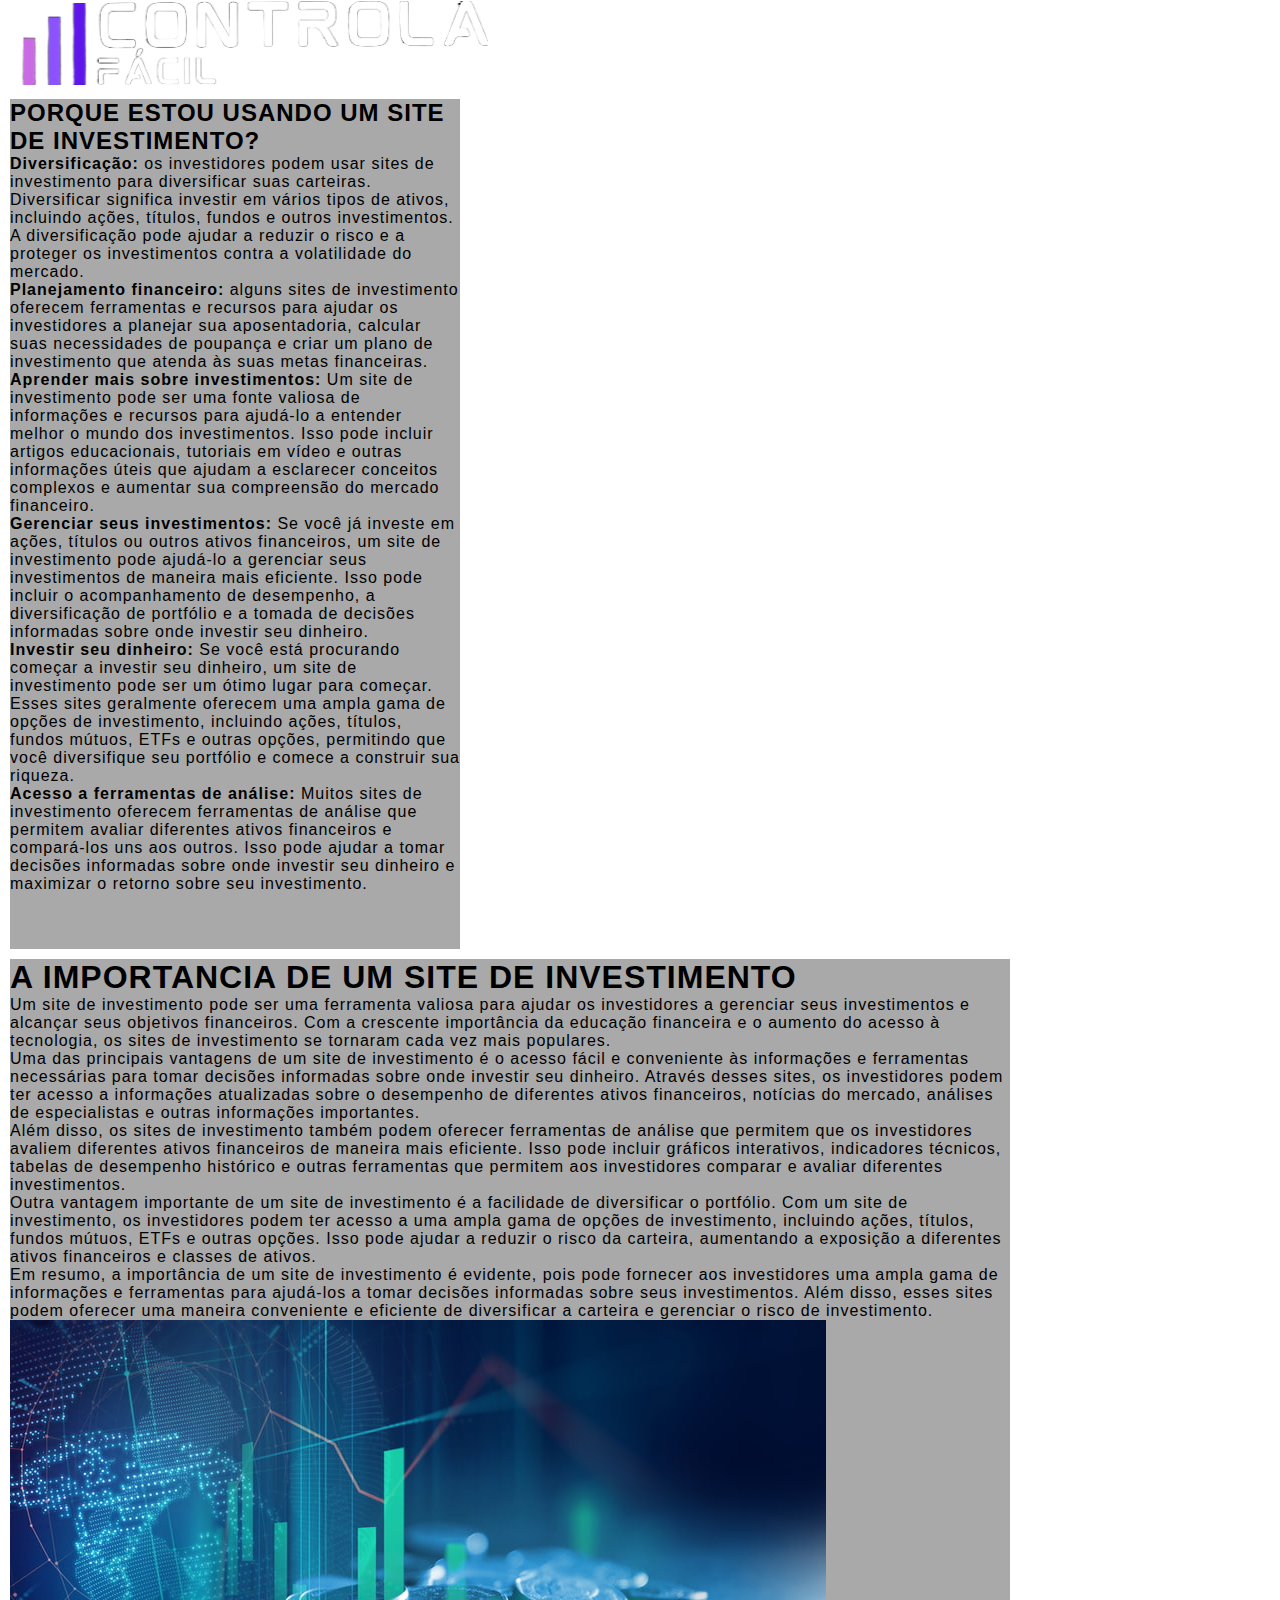
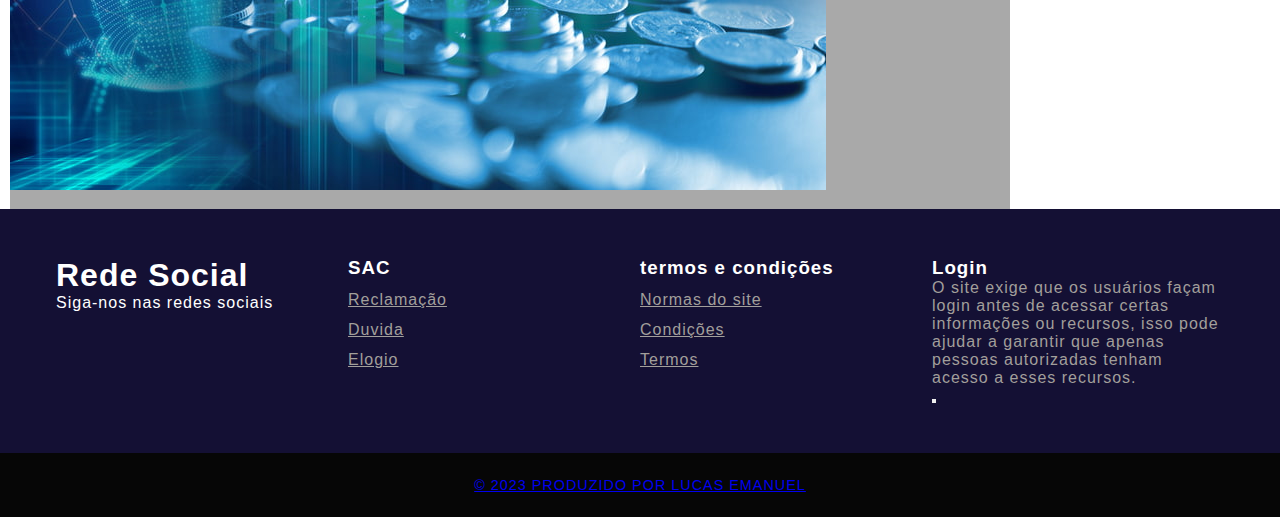
<file: fac/index3.html>
<!DOCTYPE html>
<html lang="pt-br">
<head>
    <meta charset="UTF-8">
    <meta http-equiv="X-UA-Compatible" content="IE=edge">
    <meta name="viewport" content="width=device-width, initial-scale=1.0">
    
    <link rel="stylesheet" href="style.css" />
    <link rel="stylesheet" href="display.css" />
    <link rel="stylesheet" href="https://cdnjs.cloudflare.com/ajax/libs/font-awesome/6.4.0/css/all.min.css" integrity="sha512-iecdLmaskl7CVkqkXNQ/ZH/XLlvWZOJyj7Yy7tcenmpD1ypASozpmT/E0iPtmFIB46ZmdtAc9eNBvH0H/ZpiBw==" crossorigin="anonymous" referrerpolicy="no-referrer" />
    <style>
        @import url('https://fonts.googleapis.com/css2?family=Roboto:ital,wght@0,100;0,300;0,400;1,100;1,300&display=swap');
        </style>

</head>
<body>
   
    <header><img src="imagem/e55daa64-cc34-4b99-a493-ae92a8a54c7c-fotor-bg-remover-2023060311238.png" style="width: auto; height: 85px;" alt="Logo da Controla Fácil">
       

    </header> 
    
        <div id="menu">
            <H2>PORQUE ESTOU USANDO UM SITE DE INVESTIMENTO?</H2>
            <li><strong> Diversificação:</strong> os investidores podem usar sites de investimento para diversificar suas carteiras. Diversificar significa investir em vários tipos de ativos, incluindo ações, títulos, fundos e outros investimentos. A diversificação pode ajudar a reduzir o risco e a proteger os investimentos contra a volatilidade do mercado.</li>
    <li><strong> Planejamento financeiro:</strong> alguns sites de investimento oferecem ferramentas e recursos para ajudar os investidores a planejar sua aposentadoria, calcular suas necessidades de poupança e criar um plano de investimento que atenda às suas metas financeiras.</li>
    <li><strong> Aprender mais sobre investimentos:</strong> Um site de investimento pode ser uma fonte valiosa de informações e recursos para ajudá-lo a entender melhor o mundo dos investimentos. Isso pode incluir artigos educacionais, tutoriais em vídeo e outras informações úteis que ajudam a esclarecer conceitos complexos e aumentar sua compreensão do mercado financeiro.</li>
    <li><strong> Gerenciar seus investimentos:</strong> Se você já investe em ações, títulos ou outros ativos financeiros, um site de investimento pode ajudá-lo a gerenciar seus investimentos de maneira mais eficiente. Isso pode incluir o acompanhamento de desempenho, a diversificação de portfólio e a tomada de decisões informadas sobre onde investir seu dinheiro.</li>
    <li><strong> Investir seu dinheiro:</strong> Se você está procurando começar a investir seu dinheiro, um site de investimento pode ser um ótimo lugar para começar. Esses sites geralmente oferecem uma ampla gama de opções de investimento, incluindo ações, títulos, fundos mútuos, ETFs e outras opções, permitindo que você diversifique seu portfólio e comece a construir sua riqueza.</li>
    <li><strong> Acesso a ferramentas de análise:</strong> Muitos sites de investimento oferecem ferramentas de análise que permitem avaliar diferentes ativos financeiros e compará-los uns aos outros. Isso pode ajudar a tomar decisões informadas sobre onde investir seu dinheiro e maximizar o retorno sobre seu investimento.</li>
    </div>
        </div>
    
        <div id="principal">
            <div id="texto1">
                <H1>A IMPORTANCIA DE UM SITE DE INVESTIMENTO</H1>
                <p>Um site de investimento pode ser uma ferramenta valiosa para ajudar os investidores a gerenciar seus investimentos e alcançar seus objetivos financeiros. Com a crescente importância da educação financeira e o aumento do acesso à tecnologia, os sites de investimento se tornaram cada vez mais populares.</p>
                <p>Uma das principais vantagens de um site de investimento é o acesso fácil e conveniente às informações e ferramentas necessárias para tomar decisões informadas sobre onde investir seu dinheiro. Através desses sites, os investidores podem ter acesso a informações atualizadas sobre o desempenho de diferentes ativos financeiros, notícias do mercado, análises de especialistas e outras informações importantes.</p>
                <p>Além disso, os sites de investimento também podem oferecer ferramentas de análise que permitem que os investidores avaliem diferentes ativos financeiros de maneira mais eficiente. Isso pode incluir gráficos interativos, indicadores técnicos, tabelas de desempenho histórico e outras ferramentas que permitem aos investidores comparar e avaliar diferentes investimentos.</p>
                <p>Outra vantagem importante de um site de investimento é a facilidade de diversificar o portfólio. Com um site de investimento, os investidores podem ter acesso a uma ampla gama de opções de investimento, incluindo ações, títulos, fundos mútuos, ETFs e outras opções. Isso pode ajudar a reduzir o risco da carteira, aumentando a exposição a diferentes ativos financeiros e classes de ativos.</p>
                <p>Em resumo, a importância de um site de investimento é evidente, pois pode fornecer aos investidores uma ampla gama de informações e ferramentas para ajudá-los a tomar decisões informadas sobre seus investimentos. Além disso, esses sites podem oferecer uma maneira conveniente e eficiente de diversificar a carteira e gerenciar o risco de investimento.</p>
                <p>
                    <img src="imagem/3.jpg" alt=""><link rel="stylesheet" href="https://www.google.com/url?sa=i&url=https%3A%2F%2Fcapitalresearch.com.br%2Fblog%2Ffundo-de-investimento%2F&psig=AOvVaw1afGXjdujFGmAZpwcH3B6Q&ust=1685895535561000&source=images&cd=vfe&ved=0CA4QjRxqFwoTCMimw7vAp_8CFQAAAAAdAAAAABAy"></p>
               </div>
        </div>
    
        

        </div>
    
</body>
        


    <footer>
        <div id="footer_content">
            <div id="footer_contacts">
                <h1>Rede Social</h1>
                <p>Siga-nos nas redes sociais</p>

                <div id="footer_social_media">
                    <a href="https://www.instagram.com" class="footer-link" id=instagram></a>
                    <a href="https://www.instagram.com" class="footer-link" id=instagram></a>
                        <i class="fa-brands fa-instagram" style="color: #faf7f7;"></i>

                    </a>

                    <a href="https://pt-br.facebook.com" class="footer-link" id=facebook>
                        <i class="fa-brands fa-facebook" style="color: #fcfcfd;"></i>
                        
                    </a>
                    <a href="https://web.whatsapp.com" class="footer-link" id=whatsapp>
                        <i class="fa-brands fa-whatsapp" style="color: #fafafa;"></i>

                    </a>

                </div>
            </div>

            <ul class="footer-list">
                <li>
                    <h3>SAC</h3>
                </li>
                <li>
                    <a href="#" class="footer-link"">Reclamação</a>
                </li>
                <li>
                    <a href="#" class="footer-link"">Duvida</a>
                </li>
                <li>
                    <a href="#" class="footer-link"">Elogio</a>
                </li>
            </ul>

            <ul class="footer-list">
                <li>
                    <h3>termos e condições</h3>
                </li>
                <li>
                    <a href="#" class="footer-link"">Normas do site</a>
                </li>
                <li>
                    <a href="#" class="footer-link"">Condições</a>
                </li>
                <li>
                    <a href="#" class="footer-link"">Termos</a>
                </li>
            </ul>

            <div id="footer_subscribe">
                <h3>Login</h3>
                <a href="#"></a>

                <p>
                    O site exige que os usuários façam login antes de acessar certas informações ou recursos, isso pode ajudar a garantir que apenas pessoas autorizadas tenham acesso a esses recursos.
                </p>
                <div id="input_grup">
                    
                    <button>
                        <a href="teste" class="" id=login>
                        <i class="fa-solid fa-right-to-bracket"></i>
                    </button>
                </div>
            </div>
        </div>
        <div id="footer_copyright">
        &#169
        2023 PRODUZIDO POR LUCAS EMANUEL

        </div>
    </footer>
  
</body>
</html>
</file>
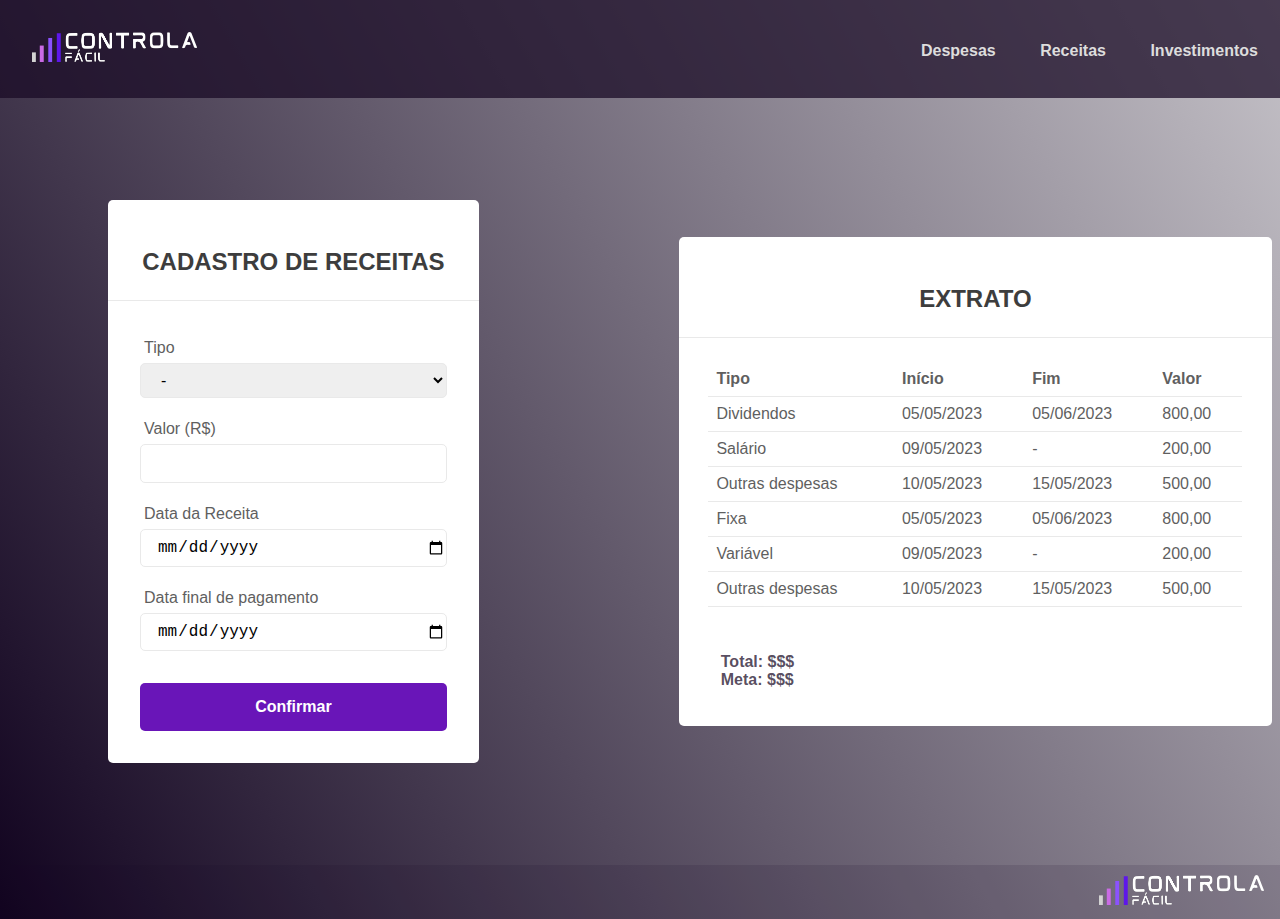
<file: homepage/homepage.html>
<!DOCTYPE html>
<html lang="pt-br">

<head>
    <meta charset="UTF-8">
    <meta http-equiv="X-UA-Compatible" content="IE=edge">
    <meta name="viewport" content="width=device-width, initial-scale=1.0">
    <link rel="shortcut icon" href="/img/logo_grafico.ico" type="image/x-icon">
    <title>Cadastro de Receitas</title>
    <link rel="stylesheet" href="style-homepage.css" />
</head>

<body>

    <div class="container">

        <header>
            <nav id="menu-h">
                <a href="http://127.0.0.1:5500/homepage.html"><img id="logo" src="imgs/Ativo3.png" alt=""></a>
                <div class="menu-links">
                    <a href="#"><strong>Despesas</strong></a>
                    <a href="#" id="receitas"><strong>Receitas</strong></a>
                    <a href="#"><strong>Investimentos</strong></a>
                </div>

            </nav>

        </header>

        <main>
            <div class="form_box">

                <h3 class="title">CADASTRO DE RECEITAS</h3>

                <form action="" method="get">

                    <label for="ldate">Tipo</label>
                    <select id="tipo" name="tipo">
                        <option value="#">-</option>
                        <option value="Fixa">Fixa</option>
                        <option value="Variavel">Variável</option>
                        <option value="Outras">Outras despesas</option>
                        <option value="Outras">Dividendos</option>
                    </select>

                    <label for="ldate">Valor (R$)</label>
                    <input type="number" name="valor">

                    <label for="ldate">Data da Receita</label>
                    <input type="date" name="data" />

                    <label for="ldate">Data final de pagamento</label>
                    <input type="date" name="data">

                    <button type="submit">Confirmar</button>

                </form>
            </div>

            <div class="div_box">

                <h3 class="title">EXTRATO</h3>

                <table>
                    <tr>
                        <th>Tipo</th>
                        <th>Início</th>
                        <th>Fim</th>
                        <th>Valor</th>
                    </tr>
                    <tr>
                        <td>Dividendos</td>
                        <td>05/05/2023</td>
                        <td>05/06/2023</td>
                        <td>800,00</td>
                    </tr>
                    <tr>
                        <td>Salário</td>
                        <td>09/05/2023</td>
                        <td>-</td>
                        <td>200,00</td>
                    </tr>
                    <tr>
                        <td>Outras despesas</td>
                        <td>10/05/2023</td>
                        <td>15/05/2023</td>
                        <td>500,00</td>
                    </tr>
                    <tr>
                        <td>Fixa</td>
                        <td>05/05/2023</td>
                        <td>05/06/2023</td>
                        <td>800,00</td>
                    </tr>
                    <tr>
                        <td>Variável</td>
                        <td>09/05/2023</td>
                        <td>-</td>
                        <td>200,00</td>
                    </tr>
                    <tr>
                        <td>Outras despesas</td>
                        <td>10/05/2023</td>
                        <td>15/05/2023</td>
                        <td>500,00</td>
                    </tr>
                </table>

                <h4>Total: $$$</br>
                    Meta: $$$
                </h4>

            </div>
        </main>

        <footer>
            <img id="logo" src="imgs/Ativo3.png" alt="JobFinder">
        </footer>

    </div>

</body>

</html>
</file>
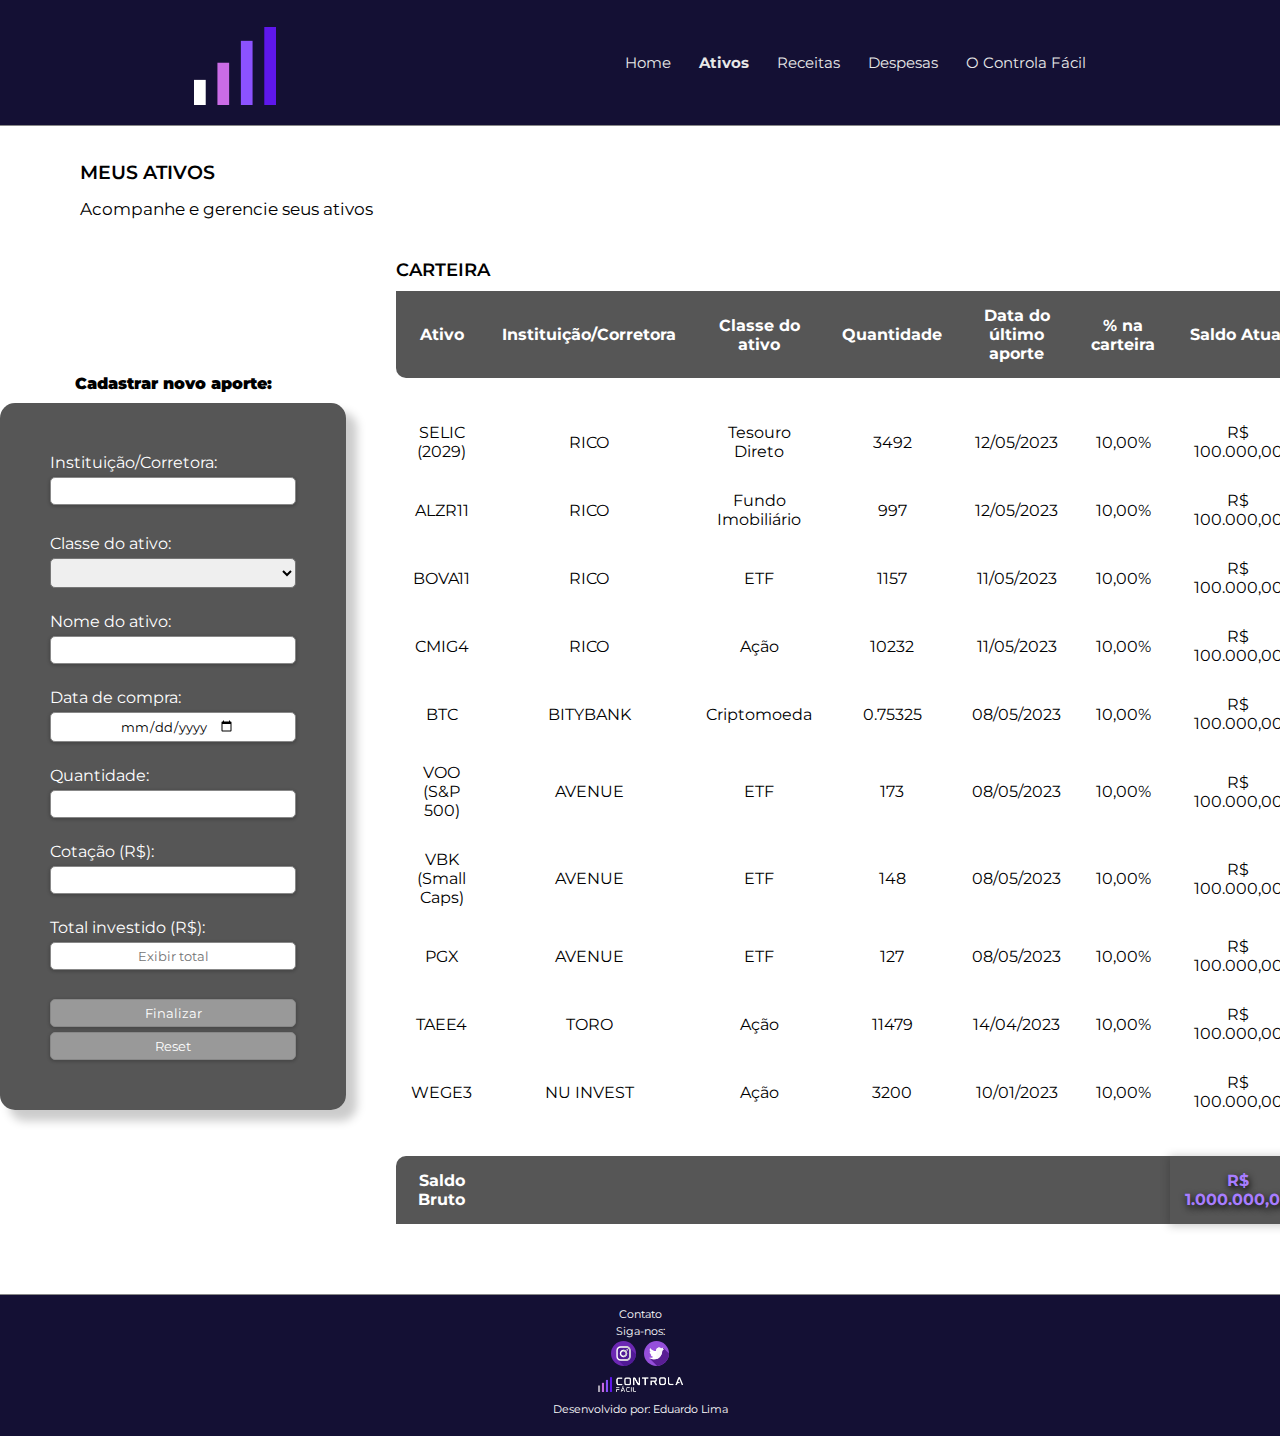
<file: Investimentos/investimentos.html>
<!DOCTYPE html>
<html lang="pt-BR">

<head>
    <meta charset="UTF-8">
    <meta name="viewport" content="width=device-width, initial-scale=1.0">
    <meta name="description" content="Gerencie suas finanças de um jeito fácil!">
    <title>Controla Fácil - Meus Ativos</title>
    <link rel="stylesheet" type="text/css" href="style.css">
    <link rel="shortcut icon" href="./images/logo.svg">
</head>

<body>
    <header class="cabecalho">
        <img src="./images/logo.svg" style="width: auto; height: 85px;" alt="Logo da Controla Fácil">
        <nav class="cabecalho-menu">
            <a class="cabecalho-menu-item" id="cabecalho-menu-item" href="https://github.com" target="_blank">Home</a>
            <a class="cabecalho-menu-item"><strong>Ativos</strong></a>
            <a class="cabecalho-menu-item" id="cabecalho-menu-item" href="https://github.com" target="_blank">Receitas</a>
            <a class="cabecalho-menu-item" id="cabecalho-menu-item" href="https://github.com" target="_blank">Despesas</a>
            <a class="cabecalho-menu-item" id="cabecalho-menu-item" href="https://github.com" target="_blank">O Controla Fácil</a>
        </nav>
    </header>
    <main>
        <h1 class="conteudo-titulo">MEUS ATIVOS</h1>
        <h2 class="conteudo-subtitulo">Acompanhe e gerencie seus ativos</h2>
        <section class="conteudo">
            <div>
                <a class="titulo-cadastro"><strong>Cadastrar novo aporte:</strong></a>
                <form class="conteudo-cadastro" name="form_aporte" action="cadastrar_aportes" method="POST">
                    Instituição/Corretora: <input type="text" name="instituicao" value="" class="datacom"><br>
                    <label for="clativo">Classe do ativo:</label>
                    <select class="datacom" name="clativo">
                        <option value=""></option>
                        <option class="selecao" value="rvariavel">Ação, FII, ETF, BDR, Stock ou REIT</option>
                        <option class="selecao" value="cripto">Criptomoeda</option>
                        <option class="selecao" value="debent">Debênture</option>
                        <option class="selecao" value="fundo">Fundo</option>
                        <option class="selecao" value="poupanca">Poupança</option>
                        <option class="selecao" value="previdencia">Previdência</option>
                        <option class="selecao" value="tdireto">Tesouro Direto</option>
                        <option class="selecao" value="outros">Outros...</option>
                    </select><br>
                    Nome do ativo: <input type="text" name="nvaporte" value="" class="datacom"><br>
                    Data de compra: <input class="datacom" type="date" name="dtcompra" value=""><br>
                    Quantidade: <input type="number" name="quantidade" value="" class="datacom"><br>
                    Cotação (R$): <input type="number" name="cotacao" value="" class="datacom"><br>
                    Total investido (R$): <input class="datacom" placeholder="Exibir total" type="text" name="ttinvestido" value=""><br>
                    <input class="botoes" type="button" value="Finalizar" onclick="alert('Investimento adicionado com sucesso!')">
                    <input class="botoes" type="reset">
                </form>
            </div>
            <div>
                    <a class="titulo-carteira">CARTEIRA</a>
                    <table class="tabela">
                    <thead>
                    <tr>
                        <th id="celula-ativo">Ativo</th>
                        <th>Instituição/Corretora</th>
                        <th>Classe do ativo</th>
                        <th>Quantidade</th>
                        <th>Data do último aporte</th>
                        <th>% na carteira</th>
                        <th id="celula-saldo-atual">Saldo Atual</th>
                    </tr>
                    </thead>
                    <tbody>
                    <tr>
                        <td></td>
                        <td></td>
                        <td></td>
                        <td></TD>
                        <td></td>
                        <td></td>
                        <td></td>
                    </tr>
                    <tr class="dstk">
                        <td>SELIC (2029)</td>
                        <td class="celula2">RICO</td>
                        <td>Tesouro Direto</td>
                        <td>3492</TD>
                        <td>12/05/2023</td>
                        <td>10,00%</td>
                        <td>R$ 100.000,00</td>
                    </tr>
                    <tr class="dstk">
                        <td>ALZR11</td>
                        <td class="celula2">RICO</td>
                        <td>Fundo Imobiliário</td>
                        <td>997</TD>
                        <td>12/05/2023</td>
                        <td>10,00%</td>
                        <td>R$ 100.000,00</td>
                    </tr>
                    <tr class="dstk">
                        <td>BOVA11</td>
                        <td class="celula2">RICO</td>
                        <td>ETF</td>
                        <td>1157</TD>
                        <td>11/05/2023</td>
                        <td>10,00%</td>
                        <td>R$ 100.000,00</td>
                    </tr>
                    <tr class="dstk">
                        <td>CMIG4</td>
                        <td class="celula2">RICO</td>
                        <td>Ação</td>
                        <td>10232</TD>
                        <td>11/05/2023</td>
                        <td>10,00%</td>
                        <td>R$ 100.000,00</td>
                    </tr>
                    <tr class="dstk">
                        <td>BTC</td>
                        <td class="celula2">BITYBANK</td>
                        <td>Criptomoeda</td>
                        <td>0.75325</TD>
                        <td>08/05/2023</td>
                        <td>10,00%</td>
                        <td>R$ 100.000,00</td>
                    </tr>
                    <tr class="dstk">
                        <td>VOO (S&P 500)</td>
                        <td class="celula2">AVENUE</td>
                        <td>ETF</td>
                        <td>173</TD>
                        <td>08/05/2023</td>
                        <td>10,00%</td>
                        <td>R$ 100.000,00</td>
                    </tr>
                    <tr class="dstk">
                        <td>VBK (Small Caps)</td>
                        <td class="celula2">AVENUE</td>
                        <td>ETF</td>
                        <td>148</TD>
                        <td>08/05/2023</td>
                        <td>10,00%</td>
                        <td>R$ 100.000,00</td>
                    </tr>
                    <tr class="dstk">
                        <td>PGX</td>
                        <td class="celula2">AVENUE</td>
                        <td>ETF</td>
                        <td>127</TD>
                        <td>08/05/2023</td>
                        <td>10,00%</td>
                        <td>R$ 100.000,00</td>
                    </tr>
                    <tr class="dstk">
                        <td>TAEE4</td>
                        <td class="celula2">TORO</td>
                        <td>Ação</td>
                        <td>11479</TD>
                        <td>14/04/2023</td>
                        <td>10,00%</td>
                        <td>R$ 100.000,00</td>
                    </tr>
                    <tr class="dstk">
                        <td>WEGE3</td>
                        <td class="celula2">NU INVEST</td>
                        <td>Ação</td>
                        <td>3200</TD>
                        <td>10/01/2023</td>
                        <td>10,00%</td>
                        <td>R$ 100.000,00</td>
                    </tr>
                    <tr>
                        <td></td>
                        <td></td>
                        <td></td>
                        <td></TD>
                        <td></td>
                        <td></td>
                        <td></td>
                    </tr>
                    </tbody>
                    <tfoot>
                        <tr class="dstk2">
                            <th id="celula-saldo">Saldo Bruto</th>
                            <th></th>
                            <th></th>
                            <th></th>
                            <th></th>
                            <th></th>
                            <th id="celula-saldo-valor">R$ 1.000.000,00</th>
                        </tr>
                    </tfoot>
                    </table>
            </div>
        
        </section>
    </main>
    <footer class="rodape">
        <a class="rodape-menu-item"><p>Contato</p></a>
        <a class="rodape-menu-item"><p>Siga-nos:</a></p>
            <a class="siga" href="https://www.instagram.com/eduardocesl/"><img src="./images/insta_icon.svg" style="width:25px;height:25px;"> 
            <href="https://www.twitter.com/eduardocesl/"><img src="./images/twitter_icon.svg" style="width:25px;height:25px;"></a>
            <img id="rodape-menu-logo" src="./images/logo.png" style="width: 85px; height: auto;">
        <a class="rodape-menu-item">Desenvolvido por: Eduardo Lima</a>  

    </footer>
    

</body>
</html>
</file>
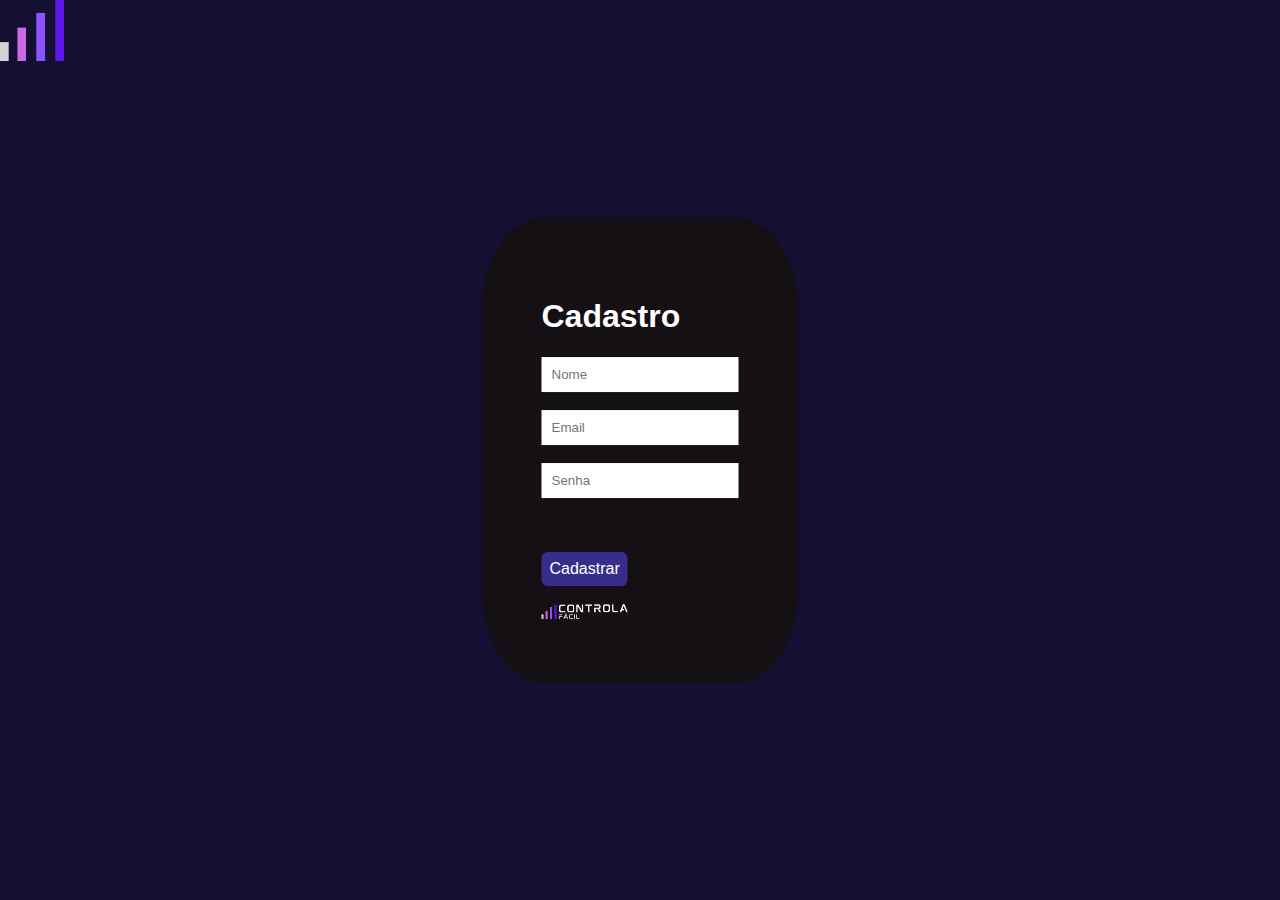
<file: Login/indexcadastro.html>
<!DOCTYPE html>
<html lang="en">
<head>
    <meta charset="UTF-8">
    <meta http-equiv="X-UA-Compatible" content="IE=edge">
    <meta name="viewport" content="width=device-width, initial-scale=1.0">
    <title>Cadastro</title>
    <link rel="stylesheet" type="text/css" href="StyleL.css" media="screen" />
    <img src="img/logo_grafico.png" height="auto" width="5%">
</head>
<link rel="stylesheet" href="StyleL.css">
<script src="senha.js"></script>
<body class="fundo">
    <div class="tela-login">
        <h1>Cadastro</h1>
        <input type="text" placeholder="Nome">
        <br><br>
        <input type="text" placeholder="Email">
        <br><br>
        <input type="password" id="senha" placeholder="Senha" maxlength="8"onkeyup="verificarQuantidadeCaracteres()">
         <br><br>
         <span id="mensagem-caracteres"></span>
         <br><br>
         <a href="indexlogin.html"><button>Cadastrar</button></a>
        <br><br>
        <img src="img/Ativo3.png" height="15px" width="auto">
    </div>
</body>
</html>
</file>
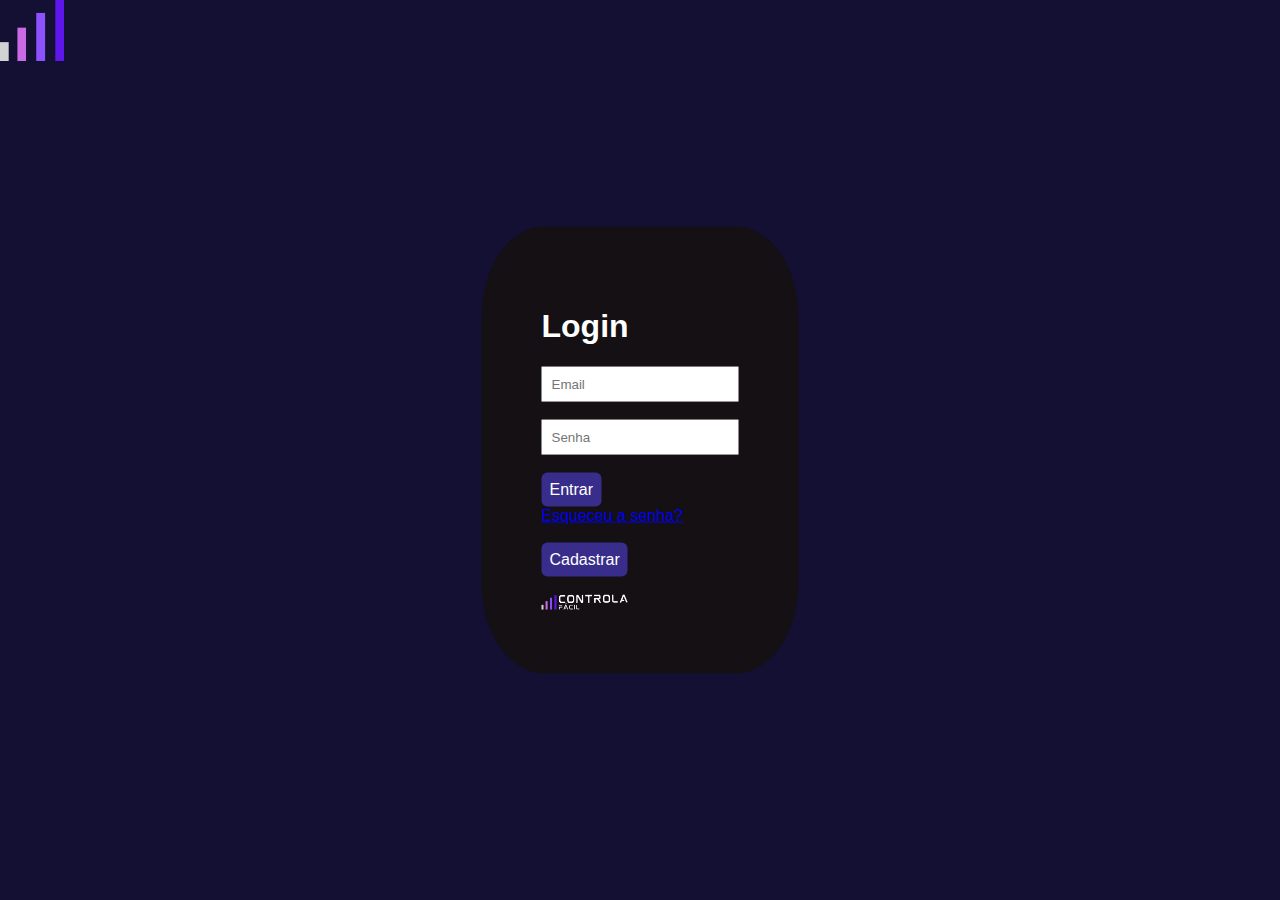
<file: Login/indexlogin.html>
<!DOCTYPE html>
<html lang="en">
<head>
    <meta charset="UTF-8">
    <meta http-equiv="X-UA-Compatible" content="IE=edge">
    <meta name="viewport" content="width=, initial-scale=1.0">
    <title>LOGIN</title>
    <link rel="stylesheet" type="text/css" href="StyleL.css" media="screen" />
    <img src="img/logo_grafico.png" height="auto" width="5%">
</head>
<body class="fundo">
    <div class="tela-login">
        <h1>Login</h1>
        <input type="text" placeholder="Email">
        <br><br>
        <input type="password" data-ls-module="charCounter" maxlength="8"placeholder="Senha">
        <br><br>
        <a href="https://eduardocesl.github.io/Controla-Facil-Fork/"><button>Entrar</button></a>
        <br>
        <a href="rsenha.html">Esqueceu a senha?</a>
        <br><br>
        <a href="indexcadastro.html"><button>Cadastrar</button></a>
        <br><br>
        <img src="img/Ativo3.png" height="15px" width="auto">
    </div>
</body>
</html>
</file>
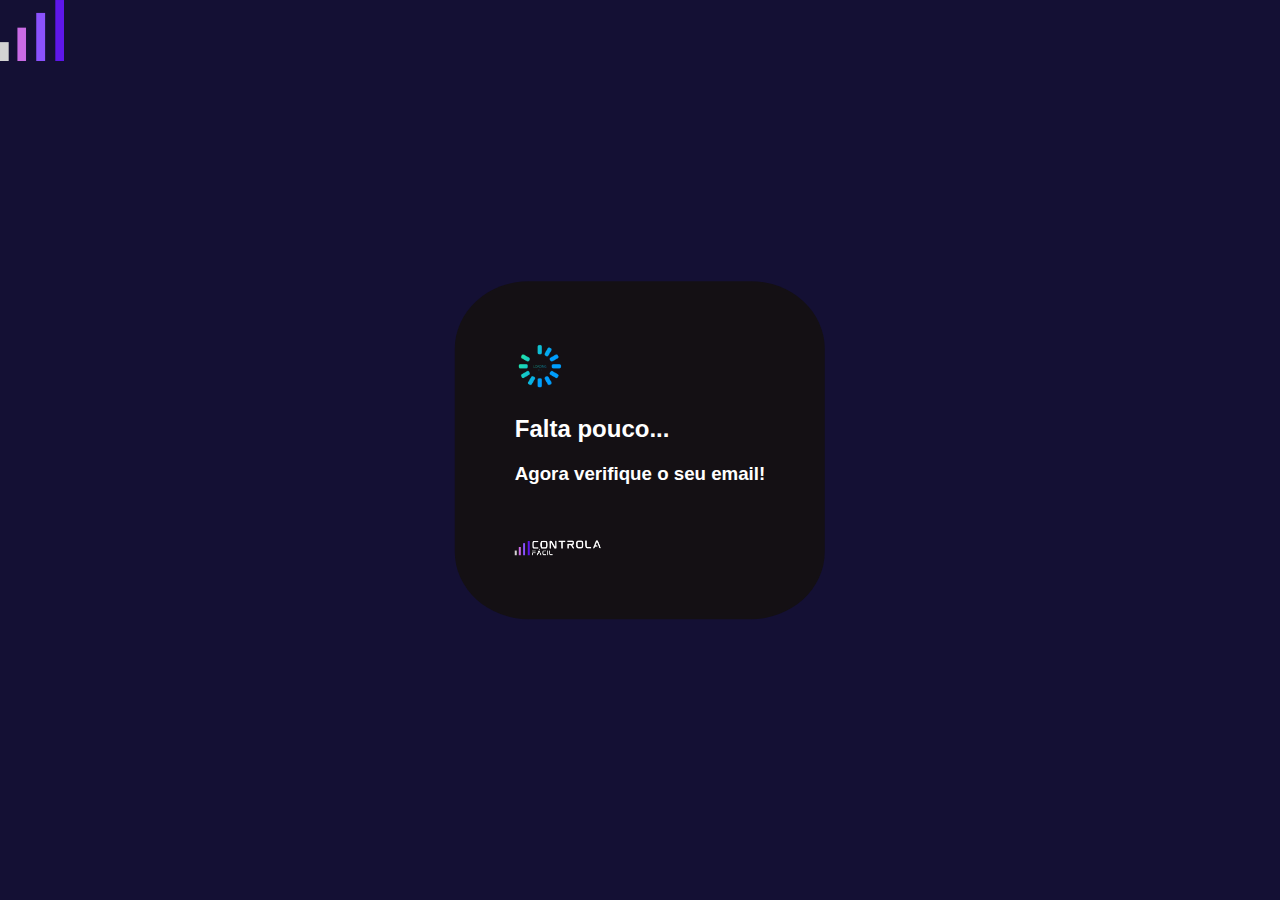
<file: Login/mensagem.html>
<!DOCTYPE html>
<html lang="en">
<head>
    <meta charset="UTF-8">
    <meta http-equiv="X-UA-Compatible" content="IE=edge">
    <meta name="viewport" content="width=, initial-scale=1.0">
    <title></title>
    <link rel="stylesheet" type="text/css" href="StyleL.css" media="screen" />
    <img src="img/logo_grafico.png" height="auto" width="5%">
</head>
<body class="fundo">
    <div class="tela-login">
        <body>
            <img src="img/loading.png.png" height="50px" width="50px"><h2>Falta pouco...</h2>
  </body>
    <h3>Agora verifique o seu email!</h3>
    <br><br>
    <img src="img/Ativo3.png" height="15px" width="auto">
   </body>
</html>
</file>
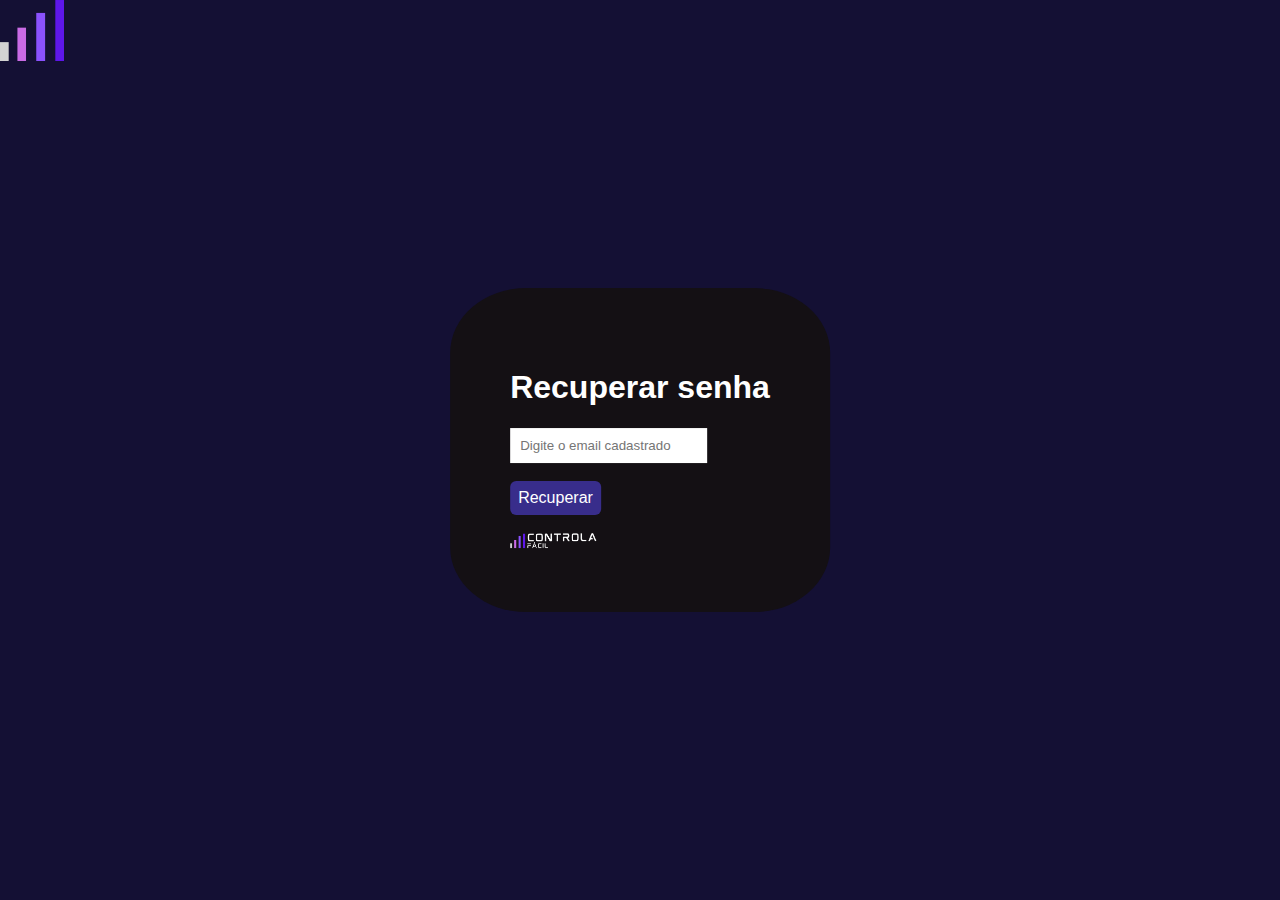
<file: Login/rsenha.html>
<!DOCTYPE html>
<html lang="en">
<head>
    <meta charset="UTF-8">
    <meta http-equiv="X-UA-Compatible" content="IE=edge">
    <meta name="viewport" content="width=device-width, initial-scale=1.0">
    <title>Recuperar a senha</title>
    <link rel="stylesheet" type="text/css" href="StyleL.css" media="screen" />
    <img src="img/logo_grafico.png" height="auto" width="5%">
</head>
<body class="fundo">
    <div class="tela-login">
    <body>
    <h1>Recuperar senha</h1>
    <input type="text" placeholder="Digite o email cadastrado">
    <br><br>
    <a href="mensagem.html"><button>Recuperar</button></a>
    <br><br>
    <img src="img/Ativo3.png" height="15px" width="auto">

</body>
</html>
</file>
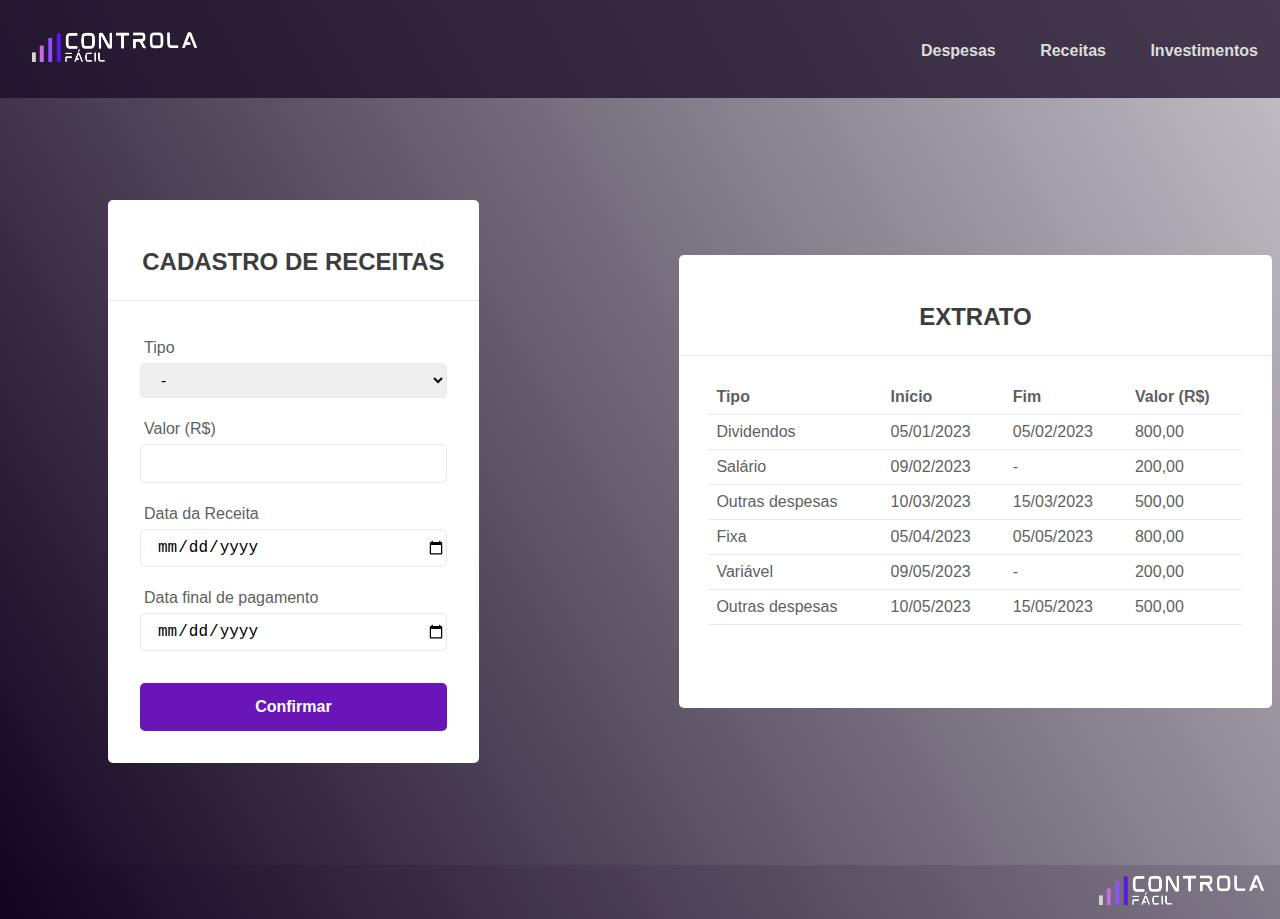
<file: src/homepage.html>
<!DOCTYPE html>
<html lang="pt-br">

<head>
    <meta charset="UTF-8">
    <meta http-equiv="X-UA-Compatible" content="IE=edge">
    <meta name="viewport" content="width=device-width, initial-scale=1.0">
    <link rel="shortcut icon" href="/img/logo_grafico.ico" type="image/x-icon">
    <title>Cadastro de Receitas</title>
    <link rel="stylesheet" href="style-homepage.css" />
    <script src="homepage.js"></script>
</head>

<body>
    <div class="container">

        <header>
            <nav id="menu-h">
                <a href="http://127.0.0.1:5500/homepage.html"><img id="logo" src="imgs/Ativo3.png" alt=""></a>
                <div class="menu-links">
                    <a href="#"><strong>Despesas</strong></a>
                    <a href="#" id="receitas"><strong>Receitas</strong></a>
                    <a href="InvestPage/investimentos.html"><strong>Investimentos</strong></a>
                </div>
            </nav>

        </header>

        <main>
            <div class="form_box">

                <h3 class="title">CADASTRO DE RECEITAS</h3>

                <form action="" method="get">

                    <label for="ldate">Tipo</label>
                    <select id="tipo" name="tipo">
                        <option value="#">-</option>
                        <option value="Fixa">Fixa</option>
                        <option value="Variavel">Variável</option>
                        <option value="Outras">Outras despesas</option>
                        <option value="Outras">Dividendos</option>
                    </select>

                    <label for="ldate">Valor (R$)</label>
                    <input type="number" name="valor">

                    <label for="ldate">Data da Receita</label>
                    <input type="date" name="data" />

                    <label for="ldate">Data final de pagamento</label>
                    <input type="date" name="data">

                    <button type="submit">Confirmar</button>

                </form>
            </div>

            <div class="div_box">

                <h3 class="title">EXTRATO</h3>

                <table>
                    <tr>
                        <th>Tipo</th>
                        <th>Início</th>
                        <th>Fim</th>
                        <th>Valor (R$)</th>
                    </tr>
                    <tr>
                        <td>Dividendos</td>
                        <td>05/01/2023</td>
                        <td>05/02/2023</td>
                        <td>800,00</td>
                    </tr>
                    <tr>
                        <td>Salário</td>
                        <td>09/02/2023</td>
                        <td>-</td>
                        <td>200,00</td>
                    </tr>
                    <tr>
                        <td>Outras despesas</td>
                        <td>10/03/2023</td>
                        <td>15/03/2023</td>
                        <td>500,00</td>
                    </tr>
                    <tr>
                        <td>Fixa</td>
                        <td>05/04/2023</td>
                        <td>05/05/2023</td>
                        <td>800,00</td>
                    </tr>
                    <tr>
                        <td>Variável</td>
                        <td>09/05/2023</td>
                        <td>-</td>
                        <td>200,00</td>
                    </tr>
                    <tr>
                        <td>Outras despesas</td>
                        <td>10/05/2023</td>
                        <td>15/05/2023</td>
                        <td>500,00</td>
                    </tr>
                </table>

                <h4 id="somatoria"></h4>

            </div>
        </main>

        <footer>
            <img id="logo" src="imgs/Ativo3.png" alt="JobFinder">
        </footer>

    </div>

</body>

</html>
</file>
<file: fac/style.css>
*{
font-family: 'INTER', Arial, Helvetica, sans-serif;
margin: 0%;
padding: 0%;
box-sizing: border-box;
letter-spacing: 1px;
}
main {
    height: 7vh;
}
footer{
width: 100%;
color: rgb(255, 255, 255);

}
#footer_content {
background-color: #141034;
display: grid;
grid-template-columns: repeat(4,1fr);
padding: 3rem 3.5rem;
clear: both;


}

#footer_contacts h1 {
margin-bottom: 0,75rem;
}

#footer_social_media {
display: flex;
gap: 2rem;
margin-top: 1.5rem;
}

#footer_social_media .footer-lick {
    display: flex;
    align-items: center;
    justify-content: center;
    height: 2.5rem;
    width: 2.5rem;
    color: rgb(255, 255, 255);
    border-radius: 50%;
    transition: all 0,4s;
}
#footer_social_media .footer-lick i {
    font-size: 1,25rem;
    
}
.footer-list{
display: flex;
flex-direction: column;
gap: 0.75rem;
list-style: none;
}
.footer-list .footer-link {
    color: rgb(162, 159, 155);
    transition: all 0,4s;
}
.footer-list .footer-link:hover{
    color: blueviolet;
}#footer_subscribe {
    display: flex;
    flex-direction: column;
    gap: 1.5
}

#footer_subscribe p {
color: rgb(162, 159, 155);;
}
#imput_grup input {
    all: unset;
    padding: 0.75rem;
    width: 100%;
}
#imput_grup input button{
border: none;
color: blueviolet;
padding: 0px 1,25rem;
height: 100%;
border-radius: 0px 4px 4px 0px;
cursor: pointer;
transition: all 0,4s;
}
#imput_grup button:hover {
opacity: 0,8;
}
#footer_copyright {
    display: flex;
    justify-content: center;
    background-color: rgb(6, 6, 6);
    font-size: 0.9rem;
    padding: 1.5rem;
    font-weight: 100%;
}
@media  (max-width:768px) {
    #footer_contet {
        grid-template-columns: repeat(2,1fr);
        gap: 2rem;
    }
    
}
@media  (max-width:426px) {
    #footer_contet {
        grid-template-columns: repeat(1,1fr);
        padding: 3rem 2rem;
    }
    
body {
   font-size: larger;
   display: flex;
        justify-content: center;
        align-items: center;
}}
   

#menu{
    height: 850px;
    width: 450px;
    background-color:darkgray;
    float: left;
    margin-left: 10px;
    margin-top: 10px;
}
#principal{
    height: 850px;
    width: 1000px;
    background-color:darkgray;
    float: left;
    margin-top: 10px;
    margin-left: 10px;
    
}
#lado{
    height: 850px;
    width: 450px;
    background-color:darkgray;
    float: left;
    margin-top: 10px;
    margin-left: 10px;
}
style {
*{
    margin: 0%;
    padding: 0%;
}
header{
    background: #141034;
    color: rgb(255, 255, 255);
    display: flex;
    justify-content: center;
    align-items: center;
    height: 12vh;
}}
</file>
<file: fac/display.css>
<div id="texto2">

        <H2>PORQUE ESTOU USANDO UM SITE DE INVESTIMENTO?</H2>
        <li><strong> Diversificação:</strong> os investidores podem usar sites de investimento para diversificar suas carteiras. Diversificar significa investir em vários tipos de ativos, incluindo ações, títulos, fundos e outros investimentos. A diversificação pode ajudar a reduzir o risco e a proteger os investimentos contra a volatilidade do mercado.</li>
<li><strong> Planejamento financeiro:</strong> alguns sites de investimento oferecem ferramentas e recursos para ajudar os investidores a planejar sua aposentadoria, calcular suas necessidades de poupança e criar um plano de investimento que atenda às suas metas financeiras.</li>
<li><strong> Aprender mais sobre investimentos:</strong> Um site de investimento pode ser uma fonte valiosa de informações e recursos para ajudá-lo a entender melhor o mundo dos investimentos. Isso pode incluir artigos educacionais, tutoriais em vídeo e outras informações úteis que ajudam a esclarecer conceitos complexos e aumentar sua compreensão do mercado financeiro.</li>
<li><strong> Gerenciar seus investimentos:</strong> Se você já investe em ações, títulos ou outros ativos financeiros, um site de investimento pode ajudá-lo a gerenciar seus investimentos de maneira mais eficiente. Isso pode incluir o acompanhamento de desempenho, a diversificação de portfólio e a tomada de decisões informadas sobre onde investir seu dinheiro.</li>
<li><strong> Investir seu dinheiro:</strong> Se você está procurando começar a investir seu dinheiro, um site de investimento pode ser um ótimo lugar para começar. Esses sites geralmente oferecem uma ampla gama de opções de investimento, incluindo ações, títulos, fundos mútuos, ETFs e outras opções, permitindo que você diversifique seu portfólio e comece a construir sua riqueza.</li>
<li><strong> Acesso a ferramentas de análise:</strong> Muitos sites de investimento oferecem ferramentas de análise que permitem avaliar diferentes ativos financeiros e compará-los uns aos outros. Isso pode ajudar a tomar decisões informadas sobre onde investir seu dinheiro e maximizar o retorno sobre seu investimento.</li>
</div>
</file>
<file: homepage/style-homepage.css>
::after,
::before
{
    padding: 0;
    margin: 0;
    box-sizing: border-box;
}

body
{
   background: linear-gradient(-120deg, #c4c1c7, #11031f); 
}

body, 
textarea
{
    font-family: sans-serif;
}

main
{
    display: flex;
    justify-content: center;
    align-items: center;
    width: 100%;
    height: 87vh;
}

.div_box
{
    margin-left: 200px;
    display: flex;
    flex-direction: column;
    background-color: #fff;
    border-radius: 5px;
    width: 800px;
    text-align: center;
}

.div_box .title
{
    padding: 24px 28px;
    font-size: 24px;
    border-bottom: thin solid #e9e9e9;
    color: #3d3d3d;
}

.div_box label
{
    padding-left: 4px;
    padding-bottom: 6px;
    padding-top: 6px;
    font-size: 16px;
    color: #5f5f5f;
}

.div_box table
{
   border-collapse: collapse;
   width: 90%;
   color: #5f5f5f;
   margin: auto;
}

.div_box th, td {
    padding: 8px;
    text-align: left;
    border-bottom: 1px solid #e9e9e9;
}

.div_box h4 {
    padding: 16px;
    padding-top: 24px;
    padding-left: 42px;
    text-align: left;
    color: #190b26bd;
    font-size: 16px;
}

.form_box
{
    margin-left: 100px;
    display: flex;
    flex-direction: column;
    background-color: #fff;
    border-radius: 5px;
    width: 500px;
    text-align: center;
}

.form_box .title
{
    padding: 24px 28px;
    font-size: 24px;
    border-bottom: thin solid #e9e9e9;
    color: #3d3d3d;
}

.form_box select
{
    width: 100%;
    height: 35px;
    border-radius: 5px;
    border: thin solid #e9e9e9;
    padding-left: 16px;
    padding-bottom: 1px;
    font-size: 16px;
    margin-bottom: 16px;
}

.form_box form
{
    display: flex;
    align-items: start;
    flex-wrap: wrap;
    padding-left: 32px;
    padding-right: 32px;
    padding-bottom: 32px;
    padding-top: 8px;
}

.form_box input,
.form_box textarea
{
    width: 100%;
    height: 35px;
    border-radius: 5px;
    border: thin solid #e9e9e9;
    padding-left: 16px;
    padding-bottom: 1px;
    font-size: 16px;
    margin-bottom: 16px;
}

.form_box textarea
{
    width: 100%;
    height: 100%;
    padding: 16px;
}

.form_box label
{
    padding-left: 4px;
    padding-bottom: 6px;
    padding-top: 6px;
    font-size: 16px;
    color: #5f5f5f;
}

.form_box button
{
    display: block;
    border: none;
    outline: none;
    width: 100%;
    height: 48px;
    border-radius: 5px;
    background-color: #6915b8;
    color: #fff;
    font-size: 16px;
    font-weight: bold;
    cursor: pointer;
    margin-top: 16px;
}

.form_box button:hover
{
    background-color: #561296;
}

/* header */
header
{
    background-color: #190b26bd;
    padding: 2px;
    margin: -8px;
}

#logo
{
    width: 165px;
    height: 30px;
    margin-top: 5px;
    margin: 10px;
    margin-right: 16px
}

.menu-links{
    margin-top: 20px;
}

#menu-h
{
    justify-content: space-between;
    display: flex;
}

#menu-h a:hover
{
    background-color: #dfdfdf47;
    /* border-radius: 5px; */
}

#menu-h a {
    color: #dddddd;
    padding: 20px;
    display: inline-block;
    text-decoration: none;
    position: static;
}

/* footer */
footer {
    text-align: end;
    background-color: #190b2621;
    color: #b9b9b9;
    margin: -8px;
  }
</file>
<file: Investimentos/style.css>
@import url('https://fonts.googleapis.com/css2?family=Cabin&family=Montserrat:wght@400;600&display=swap');

* {
    margin: 0;
    padding: 0;
    box-sizing: border-box;
    text-decoration: none;
}

body {
    font-size: 100%;
    background: #fff;
}

.cabecalho {
    display:flex;
    flex-direction: row;
    align-items: center;
    justify-content:space-around;
    background: #141034;
    padding: 20px;
    border-bottom: 0.4px solid #888;
}

#cabecalho-menu-item:hover {
    color:#a87dff;
    text-shadow: 3px 3px 7px #e0e0e048;
    font-weight: 700;
}

.cabecalho-menu {
    display: flex;
    gap: 28px;
}

.cabecalho-menu-item {
    font-family: 'Montserrat', sans-serif;
    color: #e8e8e8;
    font-weight: 400;
    font-size: 15px;
}

.conteudo {
    display: flex;
    margin-bottom: 70px;
    flex-direction: row;
    align-items: center;
    justify-content: space-around;
    padding-top: 40px;
    padding-bottom: 0px;
    gap: 50px;
}

.conteudo-titulo {
    display: flex;
    flex-direction: row;
    justify-content:start;
    font-family: 'Montserrat', sans-serif;
    color: #000;
    font-weight: 600;
    font-size: 19px;
    padding-bottom: 15px;
    padding-left: 80px;
    padding-top: 35px;
}

.conteudo-subtitulo {
    display: flex;
    flex-direction: row;
    justify-content: start;
    font-family: 'Montserrat', sans-serif;
    color: #000;
    font-weight: 400;
    font-size: 17px;
    padding-left: 80px;
}

table, th, td {
    border-collapse: collapse;
    padding: 15px;
    text-align: center;
}

th {
    color:#fff;
    background-color: #333333d3;
}

.titulo-carteira {
    display: flex;
    flex-direction: row;
    justify-content: start;
    font-family: 'Montserrat', sans-serif;
    color: #000;
    font-weight: 600;
    font-size: 18px;
    padding-bottom: 10px;
}

    #celula-ativo {
        border-radius: 0px 0px 0px 10px;
    }

    #celula-saldo-atual {
        border-radius: 0px 0px 10px 0px;
    }

    #celula-saldo {
        border-radius: 10px 0px 0px 0px;
    }

    #celula-saldo-valor {
        border-radius: 0px 10px 0px 0px;
        box-shadow: -0px 1px 10px 1px #00000034;
        color: #a87dff;
        text-shadow: 1px 3px 7px #000;
    }

.dstk:hover {
    background-color: #141034;
    box-shadow: 0px 3px 5px 1px #00000034;
    border-radius: 5px;
    color:#a87dff;
}

.dstk2:hover {
    background-color: #141034;
}

.celula2 {
    border-collapse: collapse;
}

.tabela {
    font-family: 'Montserrat', sans-serif;
    font-weight: 400;
    padding-left: 15px;
    padding-top: 10px;
}

.titulo-cadastro {
    display: flex;
    justify-content: center;
    font-family: 'Montserrat', sans-serif;
    font-weight: 600;
    padding-bottom: 10px;
}
.conteudo-cadastro {
    display: flex;
    flex-direction: column;
    background:#333333d3;
    gap: 5px;
    padding: 50px;
    font-family: 'Montserrat', sans-serif;
    font-weight: 400;
    text-align: start;
    color:#fff
}

.conteudo-cadastro {
    border-radius: 15px 15px 15px 15px;
    box-shadow: 10px 10px 10px 1px #00000034;
}

form input, form textarea {
    padding: 5px;
    border: 1px solid #888;
    border-radius: 5px;
    box-shadow: 0px 1px 3px 1px #0000002c;
}

select {
    display: flex;
    text-align: center;
    padding: 5px;
    border-radius: 5px;
}

.datacom {
    display: flex;
    justify-content: center;
    font-family: 'Montserrat', sans-serif;
    font-weight: 400;
    text-align: center;
}

.botoes {
    font-family: 'Montserrat', sans-serif;
    color: #fff;
    background-color: #999;
}

.botoes:hover {
    background-color: #a87dff;
    box-shadow: -1px 1px 10px 3px #000000;
    color: #fff;
    text-shadow: 3px 3px 7px #000;
}

.selecao {
    font-family: 'Montserrat', sans-serif;
    color: #000;
}

.rodape {
    display:flex;
    flex-direction: column;
    align-items: center;
    justify-content: center;
    background: #141034;
    padding: 20px;
    padding-top: 12px;
    border-top: 0.4px solid #888;
}
    .siga {
        display:flex;
        flex-direction: row;
        justify-content: center;
        gap: 8px;
        padding-bottom: 5px;
        padding-top: 2px;
    }

.rodape-menu-item {
    font-family: 'Montserrat', sans-serif;
    color: #fff;
    font-weight: 400;
    font-size: 11px;
}

    #rodape-menu-logo {
    display: flex;
    flex-direction: column;
    padding-top: 2px;
    padding-bottom: 10px;
    }
</file>
<file: Login/StyleL.css>
.fundo {
  font-family: sans-serif;
  margin: 0px;
  background-color: #141034;
  }
  .tela-login {
    background-color: #141014;
    position: absolute;
    top:50%;
    left:50%;
    transform: translate(-50%,-50%);
    padding:60px;
    border-radius: 20%;
    color: white;
     }
  input {
    padding:10px;
    border: none;
    outline: none;
}
button {
  background:#382d8b ; 
  border-radius: 6px; 
  padding: 8px; 
  cursor: pointer;
  color: #fff;
  border: none;
  font-size: 16px;
}
#mensagem-caracteres {
  color: red;
}
</file>
<file: src/style-homepage.css>
::after,
::before {
    padding: 0;
    margin: 0;
    box-sizing: border-box;
}

body {
    background: linear-gradient(-120deg, #c4c1c7, #11031f);
}

body,
textarea {
    font-family: sans-serif;
}

main {
    display: flex;
    justify-content: center;
    align-items: center;
    width: 100%;
    height: 87vh;
}

.div_box {
    margin-left: 200px;
    display: flex;
    flex-direction: column;
    background-color: #fff;
    border-radius: 5px;
    width: 800px;
    text-align: center;
}

.div_box .title {
    padding: 24px 28px;
    font-size: 24px;
    border-bottom: thin solid #e9e9e9;
    color: #3d3d3d;
}

.div_box label {
    padding-left: 4px;
    padding-bottom: 6px;
    padding-top: 6px;
    font-size: 16px;
    color: #5f5f5f;
}

.div_box table {
    border-collapse: collapse;
    width: 90%;
    color: #5f5f5f;
    margin: auto;
}

.div_box th,
td {
    padding: 8px;
    text-align: left;
    border-bottom: 1px solid #e9e9e9;
}

.div_box h4 {
    padding: 16px;
    padding-top: 24px;
    padding-left: 42px;
    text-align: left;
    color: #190b26bd;
    font-size: 16px;
}

.form_box {
    margin-left: 100px;
    display: flex;
    flex-direction: column;
    background-color: #fff;
    border-radius: 5px;
    width: 500px;
    text-align: center;
}

.form_box .title {
    padding: 24px 28px;
    font-size: 24px;
    border-bottom: thin solid #e9e9e9;
    color: #3d3d3d;
}

.form_box select {
    width: 100%;
    height: 35px;
    border-radius: 5px;
    border: thin solid #e9e9e9;
    padding-left: 16px;
    padding-bottom: 1px;
    font-size: 16px;
    margin-bottom: 16px;
}

.form_box form {
    display: flex;
    align-items: start;
    flex-wrap: wrap;
    padding-left: 32px;
    padding-right: 32px;
    padding-bottom: 32px;
    padding-top: 8px;
}

.form_box input,
.form_box textarea {
    width: 100%;
    height: 35px;
    border-radius: 5px;
    border: thin solid #e9e9e9;
    padding-left: 16px;
    padding-bottom: 1px;
    font-size: 16px;
    margin-bottom: 16px;
}

.form_box textarea {
    width: 100%;
    height: 100%;
    padding: 16px;
}

.form_box label {
    padding-left: 4px;
    padding-bottom: 6px;
    padding-top: 6px;
    font-size: 16px;
    color: #5f5f5f;
}

.form_box button {
    display: block;
    border: none;
    outline: none;
    width: 100%;
    height: 48px;
    border-radius: 5px;
    background-color: #6915b8;
    color: #fff;
    font-size: 16px;
    font-weight: bold;
    cursor: pointer;
    margin-top: 16px;
}

.form_box button:hover {
    background-color: #561296;
}


header {
    background-color: #190b26bd;
    padding: 2px;
    margin: -8px;
}

#logo {
    width: 165px;
    height: 30px;
    margin-top: 5px;
    margin: 10px;
    margin-right: 16px
}

.menu-links {
    margin-top: 20px;
}

#menu-h {
    justify-content: space-between;
    display: flex;
}

#menu-h a:hover {
    background-color: #dfdfdf47;
    /* border-radius: 5px; */
}

#menu-h a {
    color: #dddddd;
    padding: 20px;
    display: inline-block;
    text-decoration: none;
    position: static;
}


footer {
    text-align: end;
    background-color: #190b2621;
    color: #b9b9b9;
    margin: -8px;
}


@media screen and (max-width: 768px) {


    .div_box {
        padding: 0 20px;
        flex-direction: column;
        align-items: center;
        margin-top: 20px;

    }

    .div_box .title {
        margin-top: 20px;

    }


    .div_box,
    .form_box {
        width: 100%;
        margin: 10px auto;
    }

    .form_box label,
    .div_box label {
        font-size: 14px;
    }

    .div_box table {
        font-size: 14px;
    }

    .div_box th,
    .div_box td {
        padding: 8px;
    }
}
</file>
